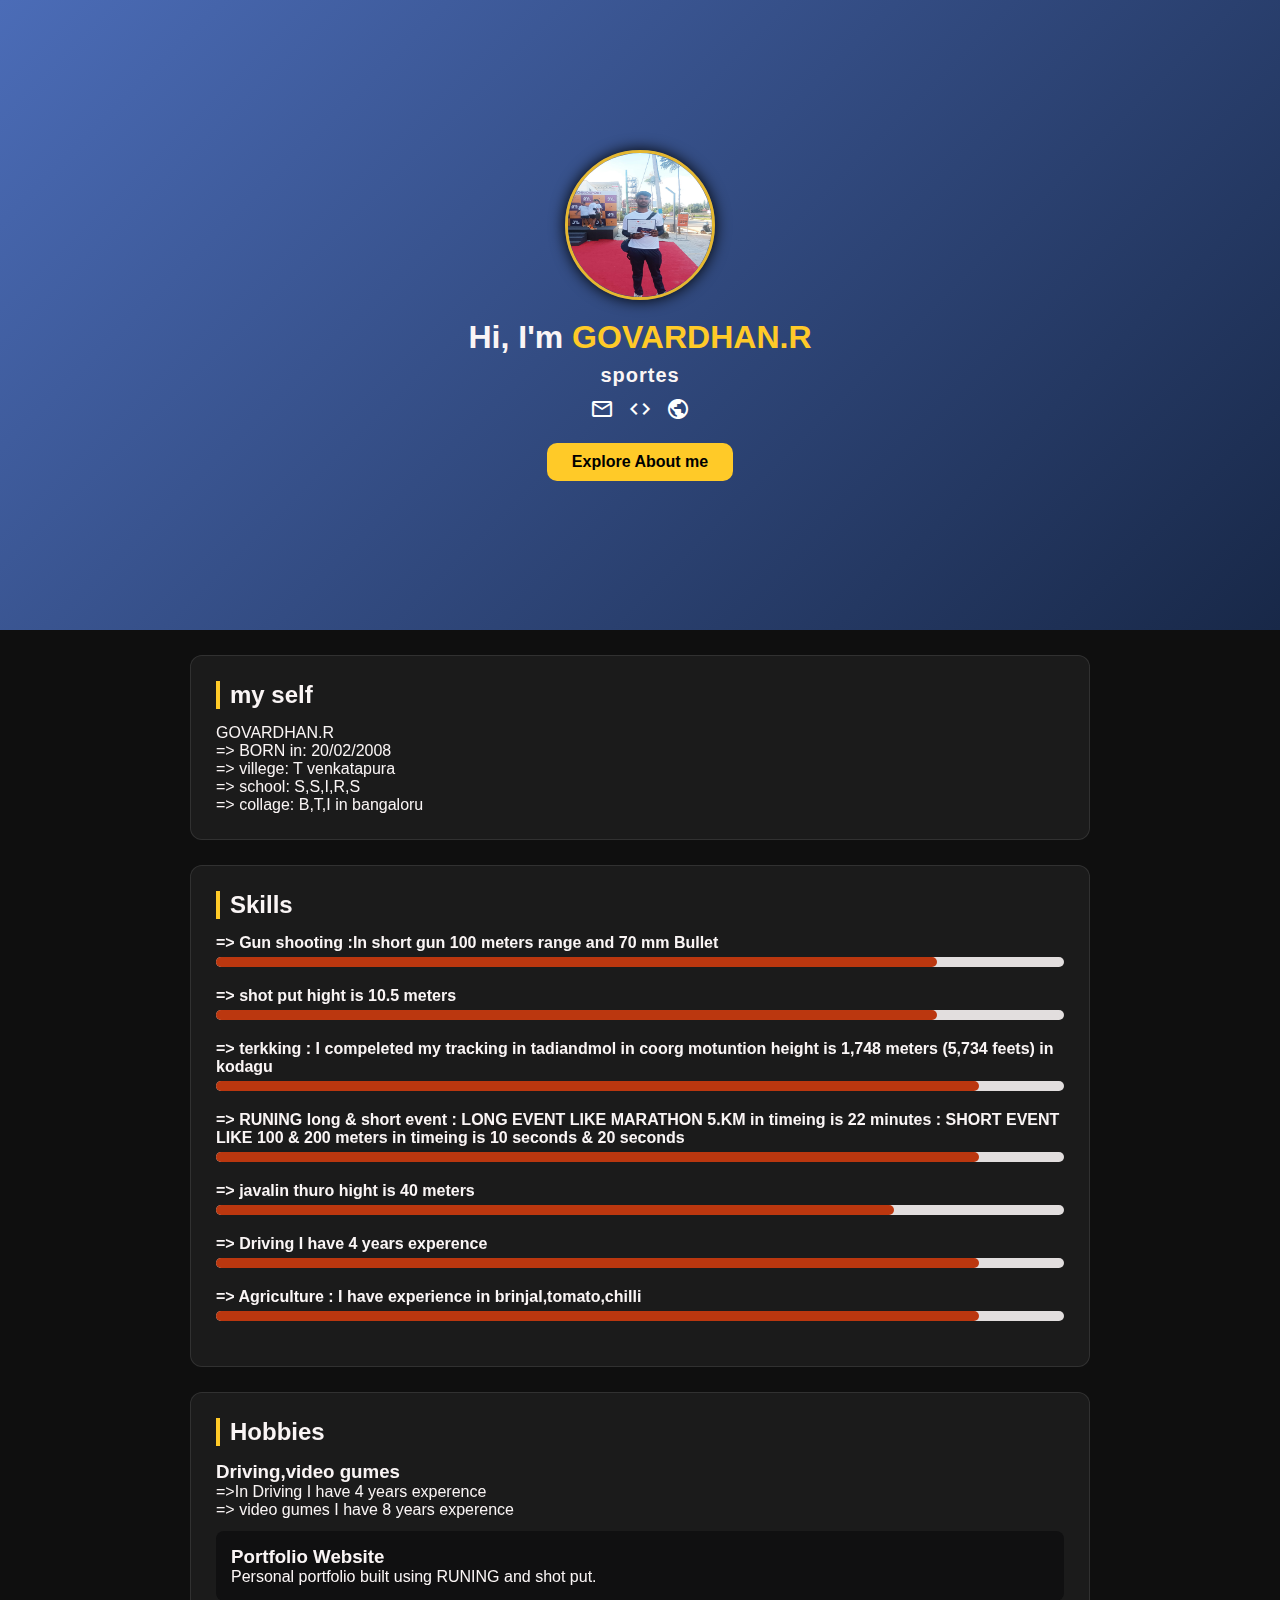
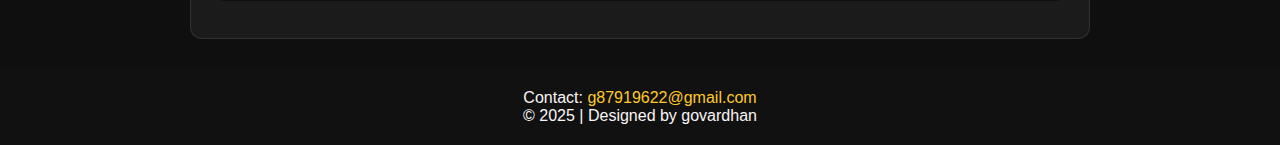
<file: index.html>
<!DOCTYPE html>
<html lang="en">
<head>
  <meta charset="UTF-8" />
  <meta name="viewport" content="width=device-width, initial-scale=1.0" />
  <title> govardhan | Portfolio</title>
  <link rel="stylesheet" href="style.css" />

  <!-- Google Icons -->
  <link rel="stylesheet" href="https://fonts.googleapis.com/icon?family=Material+Icons+Outlined">
</head>
<body>

  <!-- HERO SENTER -->
  <header class="hero">
    <div class="hero-box">
      <img src="./WhatsApp Image 2025-11-04 at 17.35.55_1d6ba9ae.jpg" class="profile-img" alt="profile">
      <h1> Hi, I'm <span class="highlight">GOVARDHAN.R</span></h1>
      <h3 class="typing"></h3>

      <div class="social">
        <a href="#"><span class="material-icons-outlined">mail</span></a>
        <a href="#"><span class="material-icons-outlined">code</span></a>
        <a href="#"><span class="material-icons-outlined">public</span></a>
      </div>

      <a href="#projects" class="btn">Explore About me </a>
    </div>
  </header>

  <!-- ABOUT -->
  <section class="box" id="about">
    <h2>my self</h2>
    <p>GOVARDHAN.R</p>
    <p>=> BORN in: 20/02/2008</p>
       <p>=> villege: T venkatapura</p>
       <p>=> school:   S,S,I,R,S</p>
          <p>=> collage:  B,T,I in bangaloru </p>
  </section>

  <!-- SKILLS -->
  <section class="box" id="skills">
    <h2>Skills</h2>

    <div class="skill">
      <span>=> Gun shooting</span>
      <span>:In short gun 100 meters range and 70 mm Bullet</span>
      <div class="bar "><div style="width: 85%;"></div></div>
    </div>

    <div class="skill">
      <span> => shot put hight is 10.5 meters</span>
      <div class="bar"><div style="width: 85%;"></div></div>
    </div>

    <div class="skill">
      <span> => terkking
        <span>: I compeleted my tracking in tadiandmol in coorg motuntion height is 1,748 meters (5,734 feets) in kodagu</span>
      </span>
      <div class="bar"><div style="width: 90%;"></div></div>
    </div>

    <div class="skill">
      <span> => RUNING long & short event <span>
       <span> : LONG EVENT LIKE MARATHON 5.KM in timeing is 22 minutes<span>
        <span> : SHORT EVENT LIKE 100 & 200 meters in timeing is 10 seconds & 20 seconds</span>
      <div class="bar"><div style="width: 90%;"></div></div>
    </div>
  
  
  <div class="skill">
    <span> => javalin thuro hight is 40 meters</span>
    <div class="bar"><div style="width: 80%;"></div></div>
  </div>

  <div class="skill">
    <span> => Driving I have 4 years experence</span>
    <div class="bar"><div style="width: 90%;"></div></div>
  </div>

  <div class="skill">
    <span> => Agriculture</span>
     <span> : I have experience in brinjal,tomato,chilli </span>
  <div class="bar"><div style="width: 90%;"></div></div>
  </div>
  </section>
  

  <!-- PROJECTS -->
  <section class="box" id="Hobbies">
    <h2>Hobbies</h2>

    <div class="Hobbies">
      <h3>Driving,video gumes</h3>
      <p> =>In Driving I have 4 years experence </p>
         <p> => video gumes I have 8 years experence </p>
    </div>

    <div class="project-card">
      <h3>Portfolio Website</h3>
      <p>Personal portfolio built using RUNING and shot put.</p>
    </div>
  </section>

  <!-- FOOTER -->
  <footer>
    <p>Contact: <a href="g87919622@gmail.com">g87919622@gmail.com</a></p>
    <p>© 2025 | Designed by govardhan</p>
  </footer>

  <!-- SCRIPT -->
  <script>
    const text = ["sportes peerson", "Drivier", "army"];
    let index = 0;
    let charIndex = 0;

    function typeWriter() {
      let typingElement = document.querySelector(".typing");
      if (charIndex < text[index].length) {
        typingElement.innerHTML += text[index].charAt(charIndex);
        charIndex++;
        setTimeout(typeWriter, 100);
      } else {
        setTimeout(() => {
          typingElement.innerHTML = "";
          charIndex = 0;
          index = (index + 1) % text.length;
          typeWriter();
        }, 1200);
      }
    }

    typeWriter();
  </script>
</body>
</html>
</file>
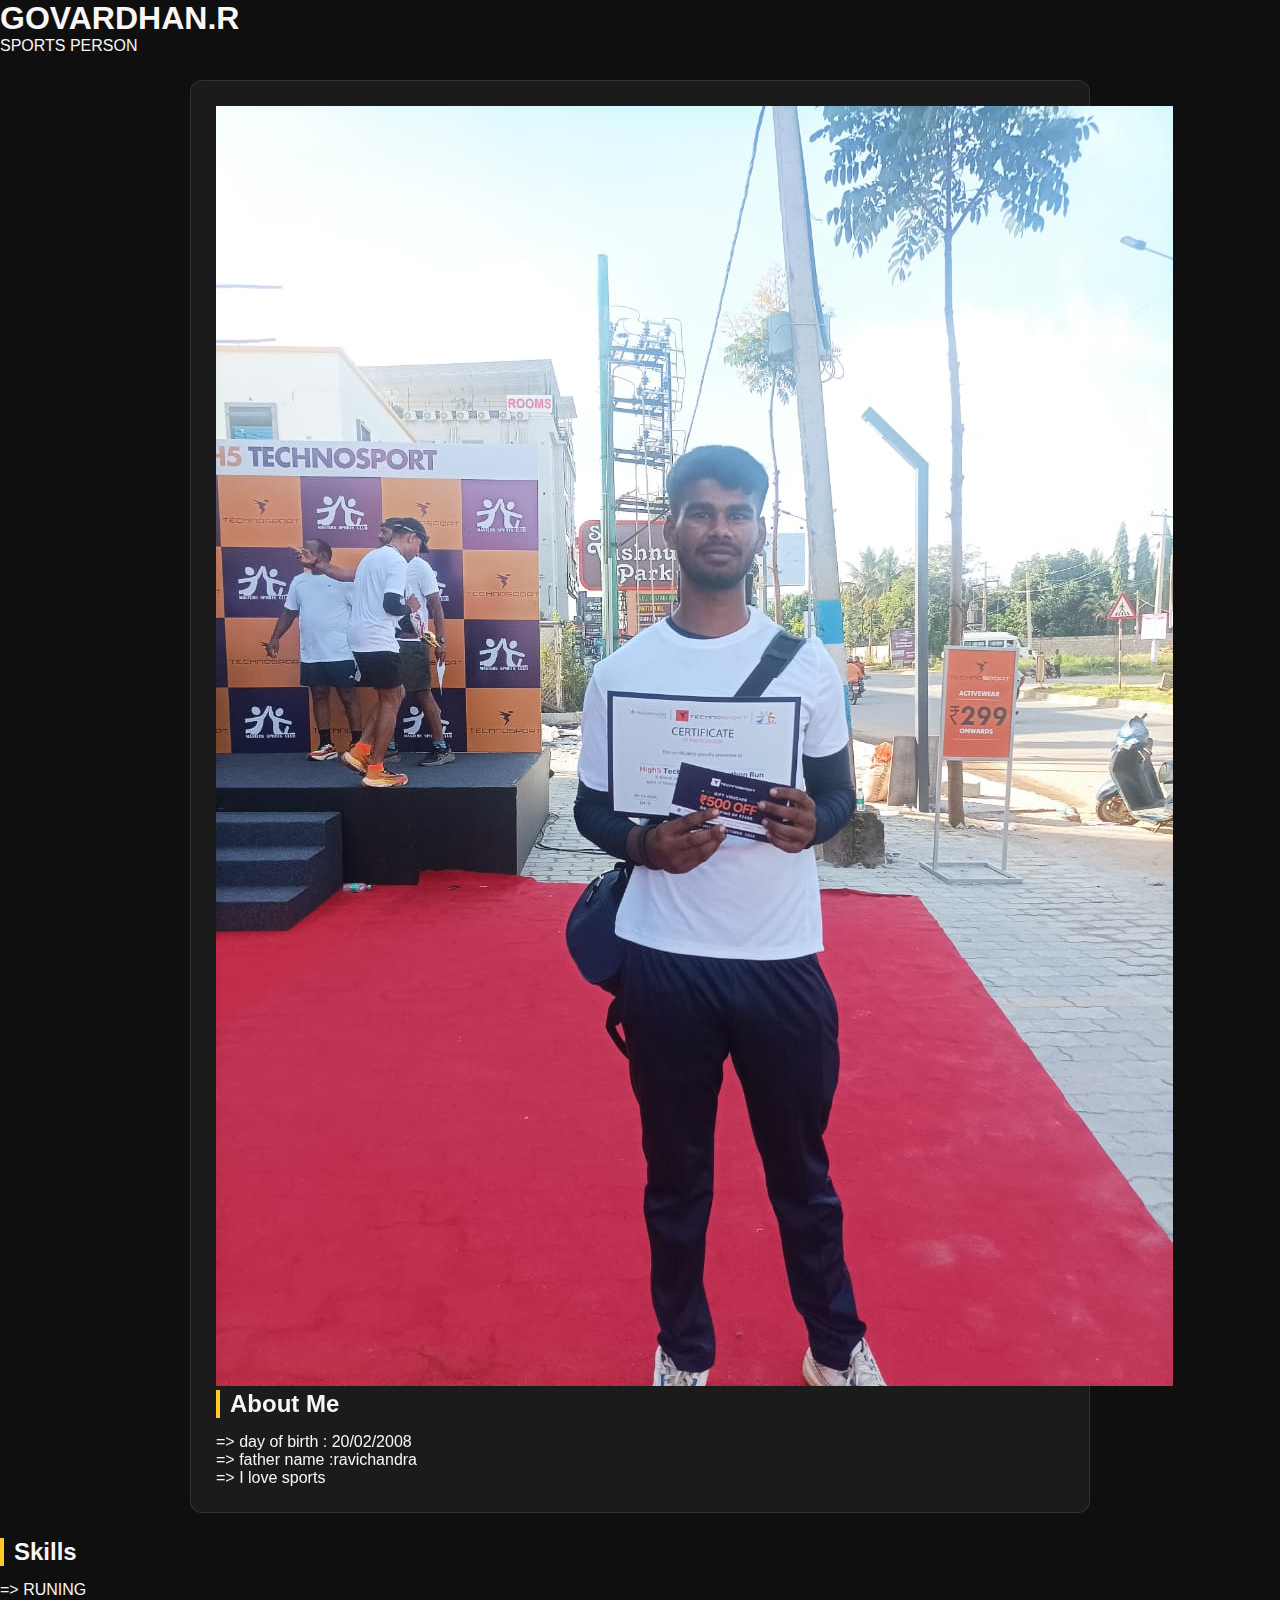
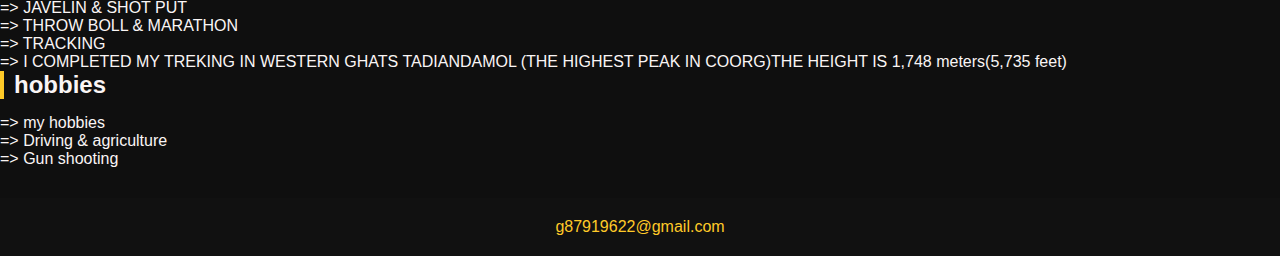
<file: govardhan.html>
<!DOCTYPE html>
<html>
<head>
  <title>My Portfolio</title>
  <link rel="stylesheet" href="style.css">
</head>
<body>

  <div id="hero"> </div>

  <header>
    <h1> GOVARDHAN.R </h1>
    <p> SPORTS PERSON </p>
  </header>



  <section id="about" class = "box">
  <img src="WhatsApp Image 2025-11-04 at 17.35.55_1d6ba9ae.jpg" alt="" srcset="WhatsApp Image 2025-11-04 at 17.35.55_1d6ba9ae.jpg"> 
    <h2>About Me</h2>
    <p> => day of birth : 20/02/2008 </p>
    <p> => father name :ravichandra </p>
    <p> => I love sports </p>
  </section>



  <section id="skills">
    <h2>Skills</h2>
    <ul>
      <li> => RUNING </li>
      <li> => JAVELIN & SHOT PUT </li>
      <li> => THROW BOLL & MARATHON </li>
      <li> => TRACKING </li>
      <li> => I COMPLETED MY TREKING IN WESTERN GHATS TADIANDAMOL (THE HIGHEST PEAK IN COORG)THE HEIGHT IS 1,748 meters(5,735 feet)</li>
    </ul>
  </section>

  <section id="hobbies">
    <h2>hobbies</h2>
    <p> => my hobbies </p>
    <p> => Driving & agriculture </p>
    <P> => Gun shooting </P>
  </section>

  <footer>
    <a href= "g87919622@gmail.com"> g87919622@gmail.com</a>
  </footer>
  <script>
    let name = "govardhan";
    var age = 17;
    const college = "BTI";
    let hero = document.getElementById("hero");
    hero.innerHTML = <>Welcome to ${name}'s Portfolio</>;

    let a = 10;
    let b = 20;
    let c = a * b;
    hero.innerHTML = c
    </script>

</body>
</html>
</file>
<file: style.css>
* {
  margin: 0;
  padding: 0;
  box-sizing: border-box;
  font-family: "Poppins", sans-serif;
}

body {
  background: #0f0f0f;
  color: rgb(250, 245, 245);
}

/* HERO SECTION */
.hero {
  height: 70vh;
  display: flex;
  justify-content: center;
  align-items: center;
  background: linear-gradient(135deg, #4b6cb7, #182848);
}

.hero-box {
  text-align: center;
  animation: fadeIn 1.5s ease-in-out;
}

.profile-img {
  width: 150px;
  height: 150px;
  border-radius: 60%;
  border: 3px solid #e6b830;
  margin-bottom: 15px;
  box-shadow: 0 0 15px #000;
}

.highlight {
  color: #ffca28;
}

.typing {
  font-size: 20px;
  margin: 8px 0;
  height: 24px;
  letter-spacing: 1px;
}

.btn {
  display: inline-block;
  padding: 10px 25px;
  background: #ffca28;
  color: black;
  border-radius: 10px;
  text-decoration: none;
  margin-top: 15px;
  font-weight: bold;
  transition: 0.3s ease;
}
.btn:hover {
  transform: scale(1.08);
  background: white;
}

/* SOCIAL ICONS */
.social a {
  margin: 0 5px;
  color: white;
  font-size: 28px;
  transition: 0.3s;
}
.social a:hover {
  color: #ffca28;
  transform: translateY(-3px);
}

/* SECTIONS */
.box {
  background: rgba(255, 255, 255, 0.05);
  margin: 25px auto;
  padding: 25px;
  max-width: 900px;
  border-radius: 12px;
  backdrop-filter: blur(6px);
  border: 1px solid rgba(255,255,255,0.1);
  animation: slideUp 1s ease;
}

h2 {
  margin-bottom: 15px;
  border-left: 4px solid #ffca28;
  padding-left: 10px;
}

/* SKILL BARS */
.skill {
  margin-bottom: 20px;
}
.skill span {
  font-weight: bold;
}
.bar {
  height: 10px;
  width: 100%;
  background: #e2dede;
  border-radius: 5px;
  margin-top: 5px;
}
.bar div {
  height: 100%;
  background: #bb370f;
  border-radius: 5px;
}

/* PROJECT CARDS */
.project-card {
  padding: 15px;
  background: #101011;
  border-radius: 8px;
  margin: 12px 0;
  transition: 0.3s;
}
.project-card:hover {
  transform: translateY(-5px) scale(1.02);
  background: #e2e2eb;
}

/* FOOTER */
footer {
  text-align: center;
  padding: 20px;
  background: #111;
  margin-top: 30px;
}
footer a {
  color: #ffca28;
  text-decoration: none;
}
footer a:hover {
  text-decoration: underline;
}

/* ANIMATIONS */
@keyframes fadeIn {
  from {opacity: 0; transform: translateY(20px);}
  to {opacity: 1; transform: translateY(0);}
}

@keyframes slideUp {
  from {transform: translateY(20px); opacity: 0;}
  to {transform: translateY(0); opacity: 1;}
}

/* RESPONSIVE */
@media (max-width: 600px) {
  .hero {
    height: 60vh;
  }
  .profile-img {
    width: 90px;
    height: 90px;
  }
}
</file>
